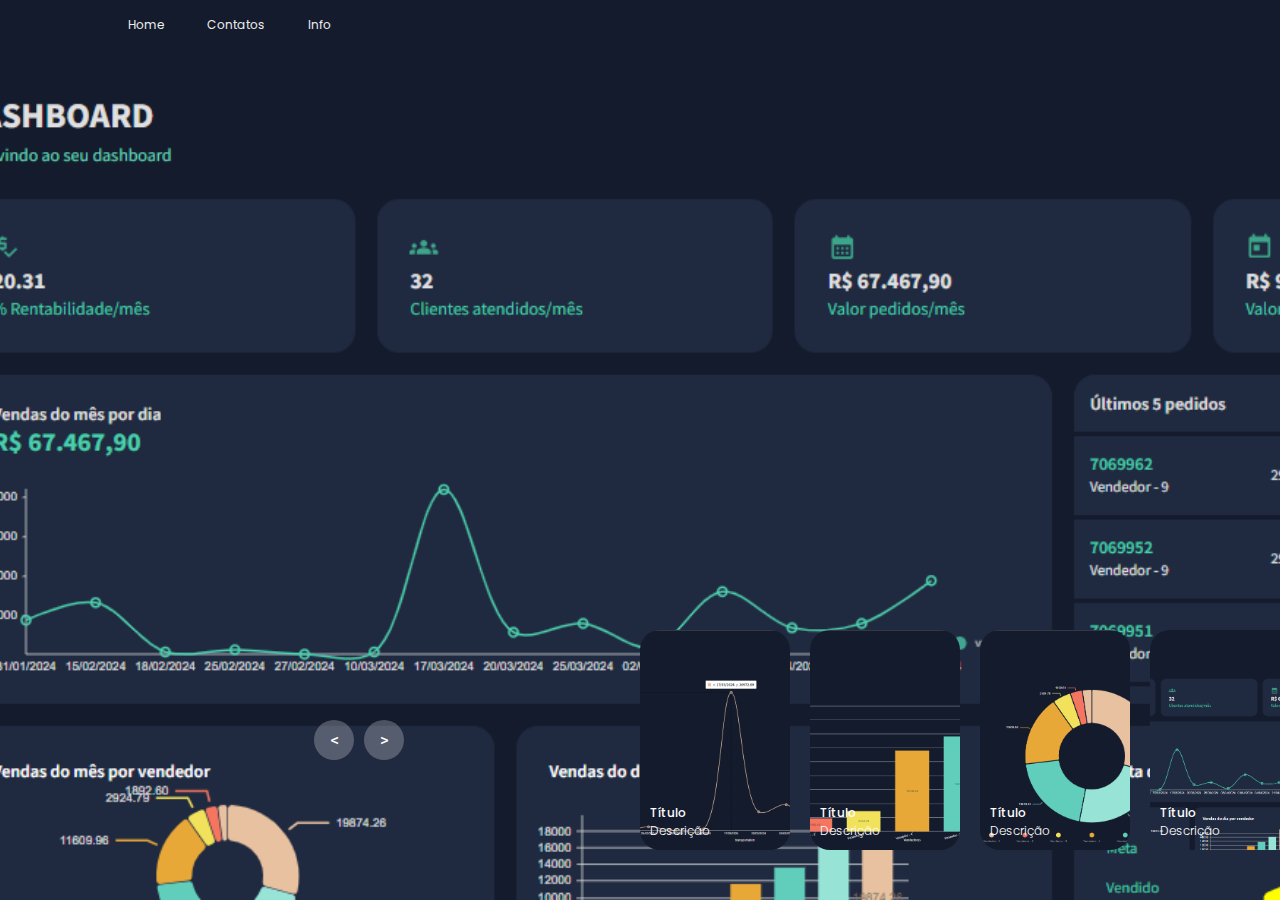
<file: Slider Page/index.html>
<!DOCTYPE html>
<html lang="en">
<head>
    <meta charset="UTF-8">
    <meta name="viewport" content="width=device-width, initial-scale=1.0">
    <title>Document</title>
    <link rel="stylesheet" href="style.css">
</head>
<body>
    <header>
        <nav>
            <a href="">Home</a>
            <a href="">Contatos</a>
            <a href="">Info</a>
        </nav>
    </header>

    <!-- carousel -->
    <div class="carousel">
        <!-- list item -->
        <div class="list">
            <div class="item">
                <img src="image/DashboardImg.png">
                <div class="content">
                    <div class="author">SOLUMOBI</div>
                    <div class="title">DESIGN SLIDER</div>
                    <div class="topic">DASHBOARD</div>
                    <div class="des">
                        <!-- lorem 50 -->
                        Lorem ipsum dolor, sit amet consectetur adipisicing elit. Ut sequi, rem magnam nesciunt minima placeat, itaque eum neque officiis unde, eaque optio ratione aliquid assumenda facere ab et quasi ducimus aut doloribus non numquam. Explicabo, laboriosam nisi reprehenderit tempora at laborum natus unde. Ut, exercitationem eum aperiam illo illum laudantium?
                    </div>
                    <div class="buttons">
                        <button>VEJA MAIS</button>
                        <button>INSCREVER</button>
                    </div>
                </div>
            </div>
            <div class="item">
                <img src="image/linechart.png">
                <div class="content">
                    <div class="author">SOLUMOBI</div>
                    <div class="title">DESIGN SLIDER</div>
                    <div class="topic">DASHBOARD</div>
                    <div class="des">
                        Lorem ipsum dolor, sit amet consectetur adipisicing elit. Ut sequi, rem magnam nesciunt minima placeat, itaque eum neque officiis unde, eaque optio ratione aliquid assumenda facere ab et quasi ducimus aut doloribus non numquam. Explicabo, laboriosam nisi reprehenderit tempora at laborum natus unde. Ut, exercitationem eum aperiam illo illum laudantium?
                    </div>
                    <div class="buttons">
                        <button>VEJA MAIS</button>
                        <button>INSCREVER</button>
                    </div>
                </div>
            </div>
            <div class="item">
                <img src="image/barchart.png">
                <div class="content">
                    <div class="author">SOLUMOBI</div>
                    <div class="title">DESIGN SLIDER</div>
                    <div class="topic">DASHBOARD</div>
                    <div class="des">
                        Lorem ipsum dolor, sit amet consectetur adipisicing elit. Ut sequi, rem magnam nesciunt minima placeat, itaque eum neque officiis unde, eaque optio ratione aliquid assumenda facere ab et quasi ducimus aut doloribus non numquam. Explicabo, laboriosam nisi reprehenderit tempora at laborum natus unde. Ut, exercitationem eum aperiam illo illum laudantium?
                    </div>
                    <div class="buttons">
                        <button>VEJA MAIS</button>
                        <button>INSCREVER</button>
                    </div>
                </div>
            </div>
            <div class="item">
                <img src="image/piechart.png">
                <div class="content">
                    <div class="author">SOLUMOBI</div>
                    <div class="title">DESIGN SLIDER</div>
                    <div class="topic">DASHBOARD</div>
                    <div class="des">
                        Lorem ipsum dolor, sit amet consectetur adipisicing elit. Ut sequi, rem magnam nesciunt minima placeat, itaque eum neque officiis unde, eaque optio ratione aliquid assumenda facere ab et quasi ducimus aut doloribus non numquam. Explicabo, laboriosam nisi reprehenderit tempora at laborum natus unde. Ut, exercitationem eum aperiam illo illum laudantium?
                    </div>
                    <div class="buttons">
                        <button>VEJA MAIS</button>
                        <button>INSCREVER</button>
                    </div>
                </div>
            </div>
        </div>
        <!-- list thumnail -->
        <div class="thumbnail">
            <div class="item">
                <img src="image/DashboardImg.png">
                <div class="content">
                    <div class="title">
                        Título
                    </div>
                    <div class="description">
                        Descrição
                    </div>
                </div>
            </div>
            <div class="item">
                <img src="image/linechart.png">
                <div class="content">
                    <div class="title">
                        Título
                    </div>
                    <div class="description">
                        Descrição
                    </div>
                </div>
            </div>
            <div class="item">
                <img src="image/barchart.png">
                <div class="content">
                    <div class="title">
                        Título
                    </div>
                    <div class="description">
                        Descrição
                    </div>
                </div>
            </div>
            <div class="item">
                <img src="image/piechart.png">
                <div class="content">
                    <div class="title">
                        Título
                    </div>
                    <div class="description">
                        Descrição
                    </div>
                </div>
            </div>
        </div>
        <!-- next prev -->

        <div class="arrows">
            <button id="prev"><</button>
            <button id="next">></button>
        </div>
        <!-- time running -->
        <div class="time"></div>
    </div>

    <script src="app.js"></script>
</body>
</html>
</file>
<file: Slider Page/style.css>
@import url("https://fonts.googleapis.com/css2?family=Poppins:ital,wght@0,100;0,200;0,300;0,400;0,500;0,600;0,700;0,800;0,900;1,100;1,200;1,300;1,400;1,500;1,600;1,700;1,800;1,900&display=swap");
body {
  margin: 0;
  background-color: #000;
  color: #eee;
  font-family: Poppins;
  font-size: 12px;
}

a {
  text-decoration: none;
}

header {
  width: 1140px;
  max-width: 80%;
  margin: auto;
  height: 50px;
  display: flex;
  align-items: center;
  position: relative;
  z-index: 100;
}

header a {
  color: #eee;
  margin-right: 40px;
}

/* carousel */
.carousel {
  height: 100vh;
  margin-top: -50px;
  width: 100vw;
  overflow: hidden;
  position: relative;
}

.carousel .list .item {
  width: 100%;
  height: 100%;
  position: absolute;
  inset: 0 0 0 0;
}

.carousel .list .item img {
  width: 100%;
  height: 100%;
  -o-object-fit: cover;
     object-fit: cover;
}

.carousel .list .item .content {
  position: absolute;
  top: 20%;
  width: 1140px;
  max-width: 80%;
  left: 50%;
  transform: translateX(-50%);
  padding-right: 30%;
  box-sizing: border-box;
  color: #fff;
  text-shadow: 0 5px 10px rgba(0, 0, 0, 0.2666666667);
}

.carousel .list .item .author {
  font-weight: bold;
  letter-spacing: 10px;
}

.carousel .list .item .title,
.carousel .list .item .topic {
  font-size: 5em;
  font-weight: bold;
  line-height: 1.3em;
}

.carousel .list .item .topic {
  color: #3af199;
}

.carousel .list .item .buttons {
  display: grid;
  grid-template-columns: repeat(2, 130px);
  grid-template-rows: 40px;
  gap: 5px;
  margin-top: 20px;
}

.carousel .list .item .buttons button {
  border: none;
  background-color: #eee;
  letter-spacing: 3px;
  font-family: Poppins;
  font-weight: 500;
}

.carousel .list .item .buttons button:nth-child(2) {
  background-color: transparent;
  border: 1px solid #fff;
  color: #eee;
}

/* thumbail */
.thumbnail {
  position: absolute;
  bottom: 50px;
  left: 50%;
  width: -moz-max-content;
  width: max-content;
  z-index: 100;
  display: flex;
  gap: 20px;
}

.thumbnail .item {
  width: 150px;
  height: 220px;
  flex-shrink: 0;
  position: relative;
}

.thumbnail .item img {
  width: 100%;
  height: 100%;
  -o-object-fit: cover;
     object-fit: cover;
  border-radius: 20px;
}

.thumbnail .item .content {
  color: #fff;
  position: absolute;
  bottom: 10px;
  left: 10px;
  right: 10px;
}

.thumbnail .item .content .title {
  font-weight: 500;
}

.thumbnail .item .content .description {
  font-weight: 300;
}

/* arrows */
.arrows {
  position: absolute;
  top: 80%;
  right: 52%;
  z-index: 100;
  width: 300px;
  max-width: 30%;
  display: flex;
  gap: 10px;
  align-items: center;
}

.arrows button {
  width: 40px;
  height: 40px;
  border-radius: 50%;
  background-color: rgba(238, 238, 238, 0.2666666667);
  border: none;
  color: #fff;
  font-family: monospace;
  font-weight: bold;
  transition: 0.5s;
}

.arrows button:hover {
  background-color: #fff;
  color: #000;
}

/* animation */
.carousel .list .item:nth-child(1) {
  z-index: 1;
}

/* animation text in first item */
.carousel .list .item:nth-child(1) .content .author,
.carousel .list .item:nth-child(1) .content .title,
.carousel .list .item:nth-child(1) .content .topic,
.carousel .list .item:nth-child(1) .content .des,
.carousel .list .item:nth-child(1) .content .buttons {
  transform: translateY(50px);
  filter: blur(20px);
  opacity: 0;
  animation: showContent 0.5s 1s linear 1 forwards;
}

@keyframes showContent {
  to {
    transform: translateY(0px);
    filter: blur(0px);
    opacity: 1;
  }
}
.carousel .list .item:nth-child(1) .content .title {
  animation-delay: 1.2s !important;
}

.carousel .list .item:nth-child(1) .content .topic {
  animation-delay: 1.4s !important;
}

.carousel .list .item:nth-child(1) .content .des {
  animation-delay: 1.6s !important;
}

.carousel .list .item:nth-child(1) .content .buttons {
  animation-delay: 1.8s !important;
}

/* create animation when next click */
.carousel.next .list .item:nth-child(1) img {
  width: 150px;
  height: 220px;
  position: absolute;
  bottom: 50px;
  left: 50%;
  border-radius: 30px;
  animation: showImage 0.5s linear 1 forwards;
}

@keyframes showImage {
  to {
    bottom: 0;
    left: 0;
    width: 100%;
    height: 100%;
    border-radius: 0;
  }
}
.carousel.next .thumbnail .item:nth-last-child(1) {
  overflow: hidden;
  animation: showThumbnail 0.5s linear 1 forwards;
}

.carousel.prev .list .item img {
  z-index: 100;
}

@keyframes showThumbnail {
  from {
    width: 0;
    opacity: 0;
  }
}
.carousel.next .thumbnail {
  animation: effectNext 0.5s linear 1 forwards;
}

@keyframes effectNext {
  from {
    transform: translateX(150px);
  }
}
/* running time */
.carousel .time {
  position: absolute;
  z-index: 1000;
  width: 0%;
  height: 3px;
  background-color: #3af199;
  left: 0;
  top: 0;
}

.carousel.next .time,
.carousel.prev .time {
  animation: runningTime 1.5s linear 1 forwards;
}

@keyframes runningTime {
  from {
    width: 100%;
  }
  to {
    width: 0;
  }
}
/* prev click */
.carousel.prev .list .item:nth-child(2) {
  z-index: 2;
}

.carousel.prev .list .item:nth-child(2) img {
  animation: outFrame 0.5s linear 1 forwards;
  position: absolute;
  bottom: 0;
  left: 0;
}

@keyframes outFrame {
  to {
    width: 150px;
    height: 220px;
    bottom: 50px;
    left: 50%;
    border-radius: 20px;
  }
}
.carousel.prev .thumbnail .item:nth-child(1) {
  overflow: hidden;
  opacity: 0;
  animation: showThumbnail 0.5s linear 1 forwards;
}

.carousel.next .arrows button,
.carousel.prev .arrows button {
  pointer-events: none;
}

.carousel.prev .list .item:nth-child(2) .content .author,
.carousel.prev .list .item:nth-child(2) .content .title,
.carousel.prev .list .item:nth-child(2) .content .topic,
.carousel.prev .list .item:nth-child(2) .content .des,
.carousel.prev .list .item:nth-child(2) .content .buttons {
  animation: contentOut 1.5s linear 1 forwards !important;
}

@keyframes contentOut {
  to {
    transform: translateY(-150px);
    filter: blur(20px);
    opacity: 0;
  }
}
@media screen and (max-width: 678px) {
  .carousel .list .item .content {
    padding-right: 0;
  }
  .carousel .list .item .content .title {
    font-size: 30px;
  }
}/*# sourceMappingURL=style.css.map */
</file>
